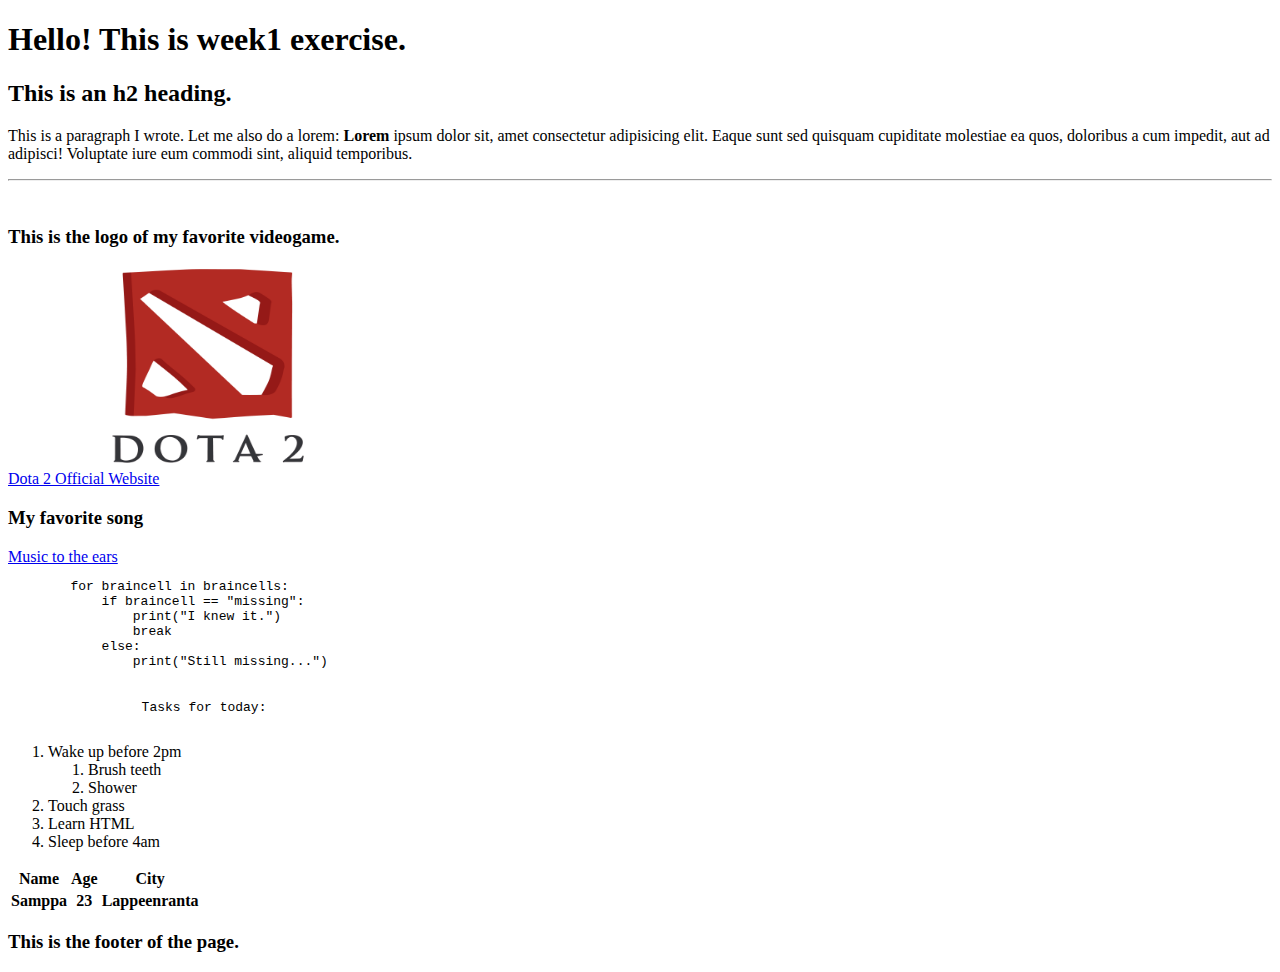
<file: index.html>
<!DOCTYPE html>
<html lang="en">
<head>
    <meta charset="UTF-8">
    <meta name="viewport" content="width=device-width, initial-scale=1.0">
    <title>First Website</title>
</head>
<body>
    <h1>
        Hello! This is week1 exercise.
    </h1>

    <h2>
        This is an h2 heading.
    </h2>
    <p>
        This is a paragraph I wrote. Let me also do a lorem:
        <strong>Lorem</strong> <!--Bold--> ipsum dolor sit, amet consectetur adipisicing elit. Eaque sunt sed quisquam cupiditate molestiae ea quos, doloribus a cum impedit, aut ad adipisci! Voluptate iure eum commodi sint, aliquid temporibus.
    </p>
    <hr> <!-- horizontal rule -->
    <br>
    <h3>This is the logo of my favorite videogame.</h3>
    <img src="log.png" alt="Dota logo" width="400" height="200">
    <br>
    <a href="https://www.dota2.com/" target="_blank">Dota 2 Official Website</a>
    <br>
    <h3>My favorite song</h3>
    <a href="https://www.youtube.com/watch?v=dQw4w9WgXcQ&list=RDdQw4w9WgXcQ&start_radio=1&pp=ygUjcmljayBhc3RsZXkgbmV2ZXIgZ29ubmEgZ2l2ZSB5b3UgdXCgBwE%3D">Music to the ears</a>

    <pre>
        for braincell in braincells:
            if braincell == "missing":
                print("I knew it.")
                break
            else:
                print("Still missing...")
    </pre>
    
    <ol>
        <pre>
            Tasks for today:
        </pre>
        <li>
            Wake up before 2pm
            <ol>
                <li>
                Brush teeth
                </li>
                <li>
                Shower
                </li>
            </ol>
        </li>
        <li>
            Touch grass
        </li>
        <li>
            Learn HTML
        </li>
        <li>
            Sleep before 4am
    </ol>
    <table>
        <tr>
            <th> Name </th>
            <th> Age </th>
            <th> City </th>
        </tr>
        <tr>
            <th> Samppa </th>
            <th> 23 </th>
            <th> Lappeenranta </th>
        </tr>    
    </table>
    <footer>
        <h3>
            This is the footer of the page.
        </h3>
    </footer>
</body>
</html>
</file>
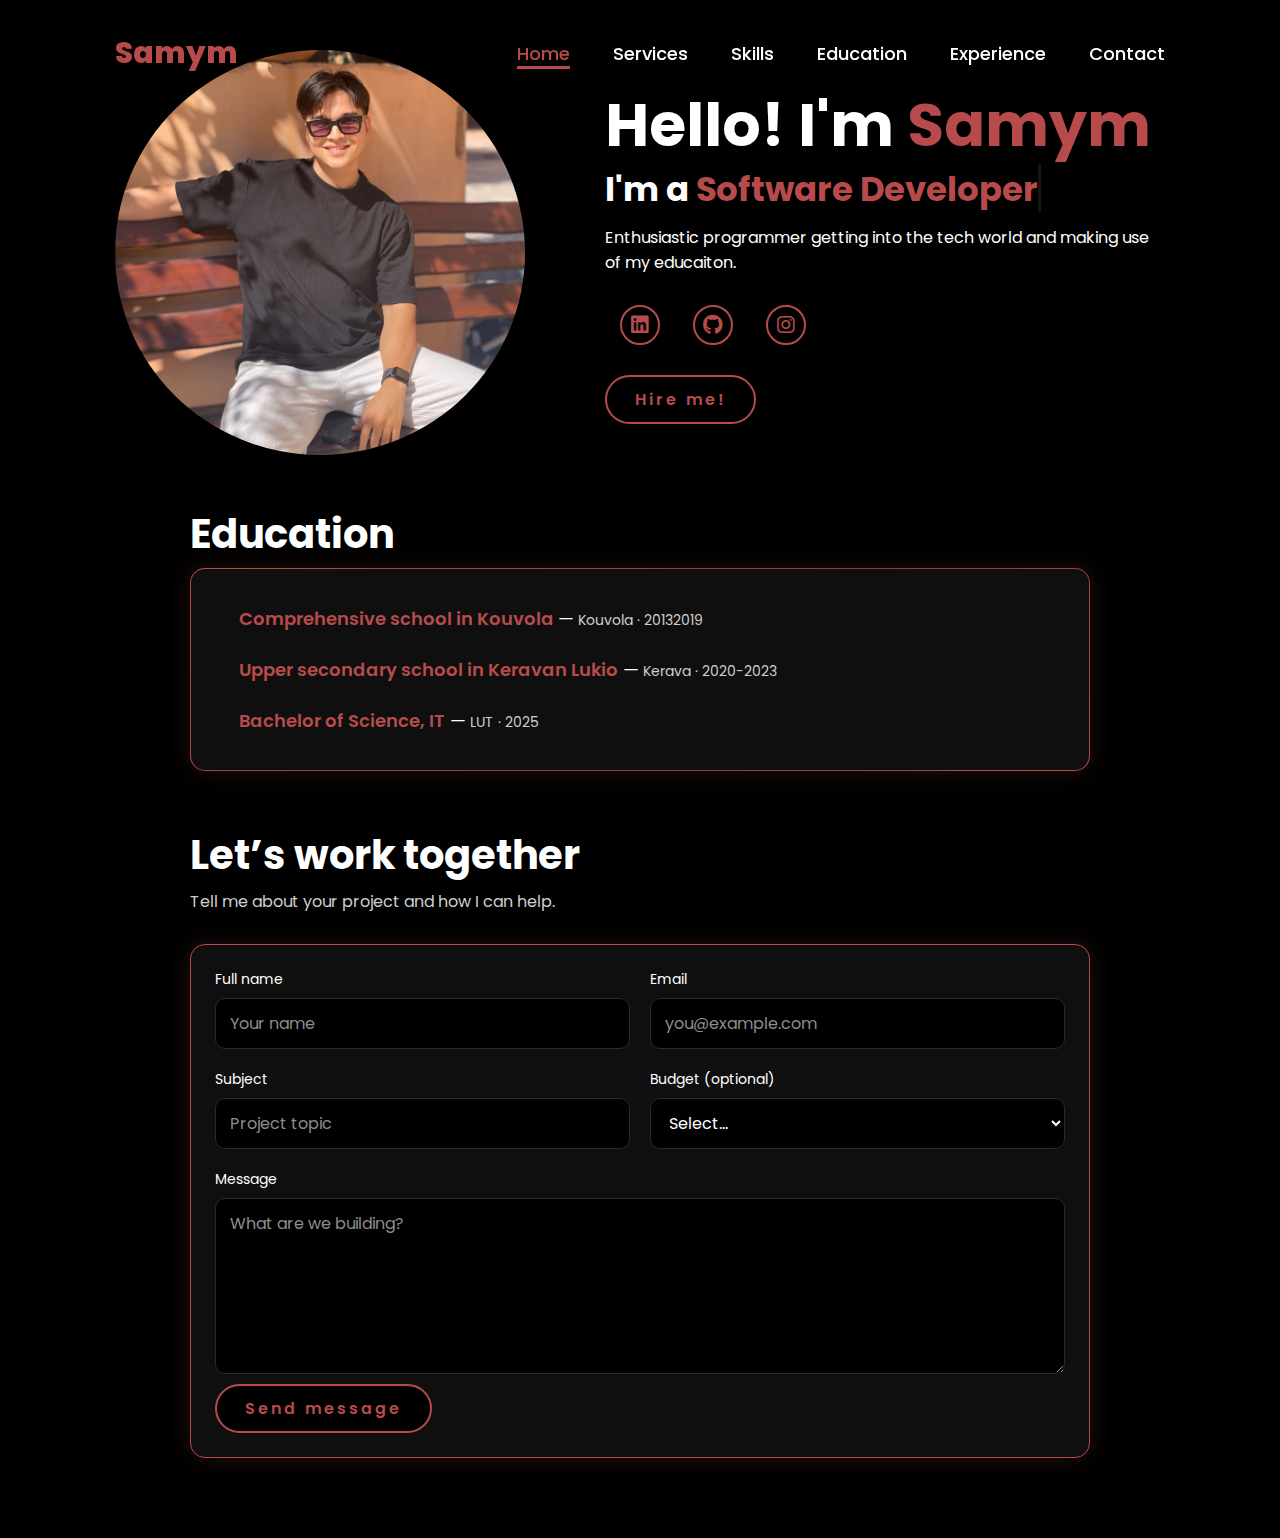
<file: Portfolio site/index.html>
<!DOCTYPE html>
<html lang="en">
<head>
    <meta charset="UTF-8">
    <meta name="viewport" content="width=device-width, initial-scale=1.0">
    <link rel="stylesheet" href="https://cdnjs.cloudflare.com/ajax/libs/font-awesome/6.5.2/css/all.min.css">
    <title>Portfolio website</title>
    <link rel="stylesheet" href="style.css">
</head>

<body>
    <header class="header">
    <a href="#" class="logo">Samym</a>
    <nav>
        <a href="#" class="active">Home</a>
        <a href="#services">Services</a>
        <a href="#skills">Skills</a>
        <a href="#education">Education</a>
        <a href="#experiences">Experience</a>
        <a href="#contact">Contact</a>
    </nav>
    </header>

    <section class = "home">
        <div class = "home-img">
            <img src="main.png" alt="">
        </div>
        <div class="home-content">
            <h1>Hello! I'm <span>Samym</span> </h1>
            <h3 class="typing-text">I'm a <span></span></h3>
            <p>Enthusiastic programmer getting into the tech world and making use of my educaiton.</p>
            <div class="social-icons">
                <a href="https://www.linkedin.com/in/samym-mohibby-705008211/"><i class="fa-brands fa-linkedin"></i></a>
                <a href="https://github.com/SamymMohibby/"><i class="fa-brands fa-github"></i></a>
                <a href="https://www.instagram.com/samymmohibby/"><i class="fa-brands fa-instagram"></i></a>
            </div>
            <a href="#contact" class="btn">Hire  me!</a>
        </div>
        
    </section>

      <section id="education-section">
  <h2 id="education-title">Education</h2>
  <div id="education" class="education">
    <ul>
      <li><span class="edu-title">Comprehensive school in Kouvola </span> — <span class="edu-meta">Kouvola · 20132019</span></li>
      <li><span class="edu-title">Upper secondary school in Keravan Lukio</span> — <span class="edu-meta">Kerava · 2020-2023</span></li>
      <li><span class="edu-title">Bachelor of Science, IT</span> — <span class="edu-meta">LUT · 2025</span></li>
    </ul>
  </div>
</section>

    <section id="contact" class="contact">
  <div class="contact-inner">
    <h2>Let’s work together</h2>
    <p class="contact-intro">Tell me about your project and how I can help.</p>

    <form class="contact-form" action="#" method="POST">
      <!-- If you use Formspree or similar later, replace action="#" with their endpoint -->
      <div class="form-grid">
        <label>
          Full name
          <input type="text" name="name" placeholder="Your name" required>
        </label>

        <label>
          Email
          <input type="email" name="email" placeholder="you@example.com" required>
        </label>

        <label>
          Subject
          <input type="text" name="subject" placeholder="Project topic">
        </label>

        <label>
          Budget (optional)
          <select name="budget">
            <option value="">Select…</option>
            <option value="under-1k">Under €1,000</option>
            <option value="1k-5k">€1,000–€5,000</option>
            <option value="5k-10k">€5,000–€10,000</option>
            <option value="10k-plus">€10,000+</option>
          </select>
        </label>

        <label class="full">
          Message
          <textarea name="message" rows="6" placeholder="What are we building?" required></textarea>
        </label>
      </div>

      <button type="submit" class="btn">Send message</button>
    </form>
  </div>
</section>

</body>
</html>
</file>
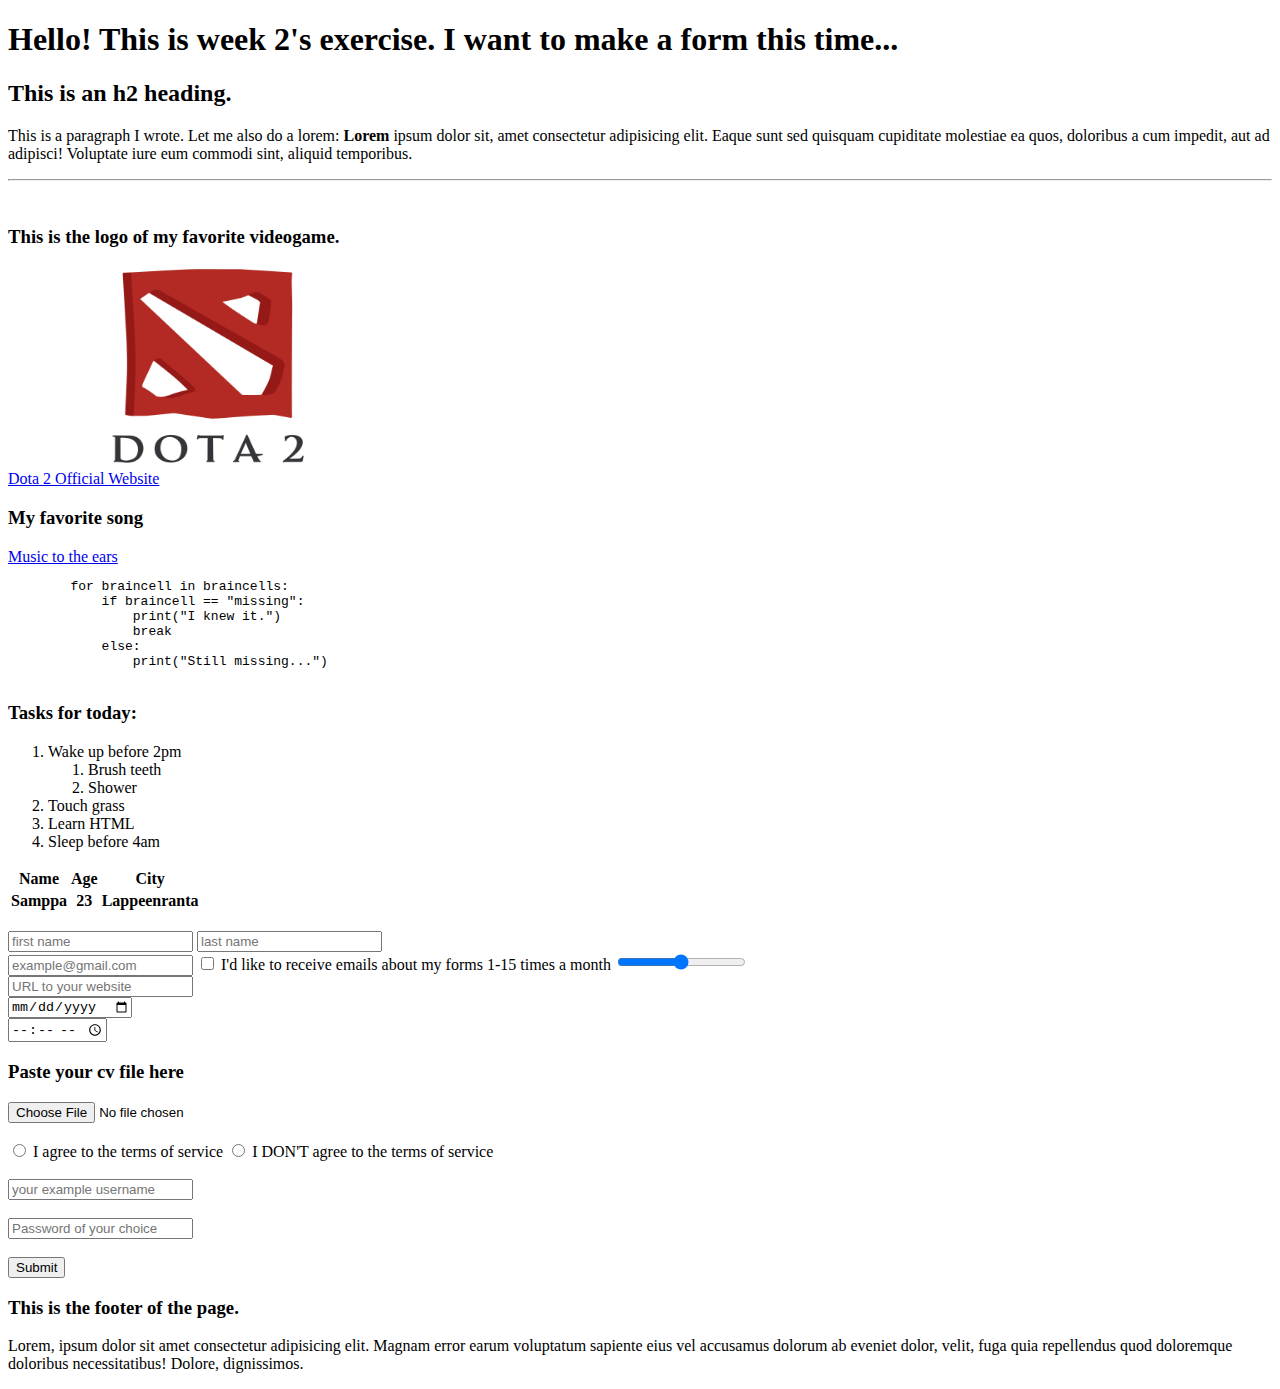
<file: Week2/index.html>
<!DOCTYPE html>
<html lang="en">
<head>
    <meta charset="UTF-8">
    <meta name="viewport" content="width=device-width, initial-scale=1.0">
    <title>Week2</title>
</head>
<body>
    <h1>
        Hello! This is week 2's exercise. I want to make a form this time...
    </h1>

    <h2>
        This is an h2 heading.
    </h2>
    <p>
        This is a paragraph I wrote. Let me also do a lorem:
        <strong>Lorem</strong> <!--Bold--> ipsum dolor sit, amet consectetur adipisicing elit. Eaque sunt sed quisquam cupiditate molestiae ea quos, doloribus a cum impedit, aut ad adipisci! Voluptate iure eum commodi sint, aliquid temporibus.
    </p>
    <hr> <!-- horizontal rule -->
    <br>
    <h3>This is the logo of my favorite videogame.</h3>
    <img src="log.png" alt="Dota logo" width="400" height="200">
    <br>
    <a href="https://www.dota2.com/" target="_blank">Dota 2 Official Website</a>
    <br>
    <h3>My favorite song</h3>
    <a href="https://www.youtube.com/watch?v=dQw4w9WgXcQ&list=RDdQw4w9WgXcQ&start_radio=1&pp=ygUjcmljayBhc3RsZXkgbmV2ZXIgZ29ubmEgZ2l2ZSB5b3UgdXCgBwE%3D">Music to the ears</a>

    <pre>
        for braincell in braincells:
            if braincell == "missing":
                print("I knew it.")
                break
            else:
                print("Still missing...")
    </pre>
    <h3>
            Tasks for today:
    </h3>
    <ol>
        
        <li>
            Wake up before 2pm
            <ol>
                <li>
                Brush teeth
                </li>
                <li>
                Shower
                </li>
            </ol>
        </li>
        <li>
            Touch grass
        </li>
        <li>
            Learn HTML
        </li>
        <li>
            Sleep before 4am
    </ol>
    <table>
        <tr>
            <th> Name </th>
            <th> Age </th>
            <th> City </th>
        </tr>
        <tr>
            <th> Samppa </th>
            <th> 23 </th>
            <th> Lappeenranta </th>
        </tr>    
    </table>
    <br>
    <div id="firstform">
            <form action="" method="post">
        <input type="text" name="first-name" id="first-name" placeholder="first name">
        <input type="text" name="last-name" id="last-name" placeholder="last name">
        <br>
        <input type="email" name="email" id="email" placeholder="example@gmail.com">
        <input type="checkbox" name="checkbox" id="checkbox">
        I'd like to receive emails about my forms 1-15 times a month
        <input type="range" name="range" id="range" min="1" max="15">
        <br>
        <input type="url" name="url" id="url" placeholder="URL to your website">
        <br>
        <input type="date" name="date" id="date">
        <br>
        <input type="time" name="time" id="time">
        <div>
            <h3>Paste your cv file here</h3>
            <input type="file" name="file" id="file">
        </div>
        <br>
        <div id="TOS"><input type="radio" name="radio" id="radio"> I agree to the terms of service
        <input type="radio" name="radio" id="radio"> I DON'T agree to the terms of service
        </div>
            </form>
    </div>
    
    <div id="secondform">
        <form action="" method="post">
            <div id="usernamepassword">
                <br>
                <input type="text" name="username" id="username" placeholder="your example username"> <br> <br>
                <input type="password" name="password" id="password" placeholder="Password of your choice">
                <br>
                <br>
                <div id="submit">
                    <input type="submit" name="submit" id="submit" value="Submit">
                </div>
            </div>
        </form>
    </div>
    
    <footer>
        <h3>
            This is the footer of the page.
        </h3>
        <p>
            Lorem, ipsum dolor sit amet consectetur adipisicing elit. Magnam error earum voluptatum sapiente eius vel accusamus dolorum ab eveniet dolor, velit, fuga quia repellendus quod doloremque doloribus necessitatibus! Dolore, dignissimos.
        </p>
    </footer>
</body>
</html>
</file>
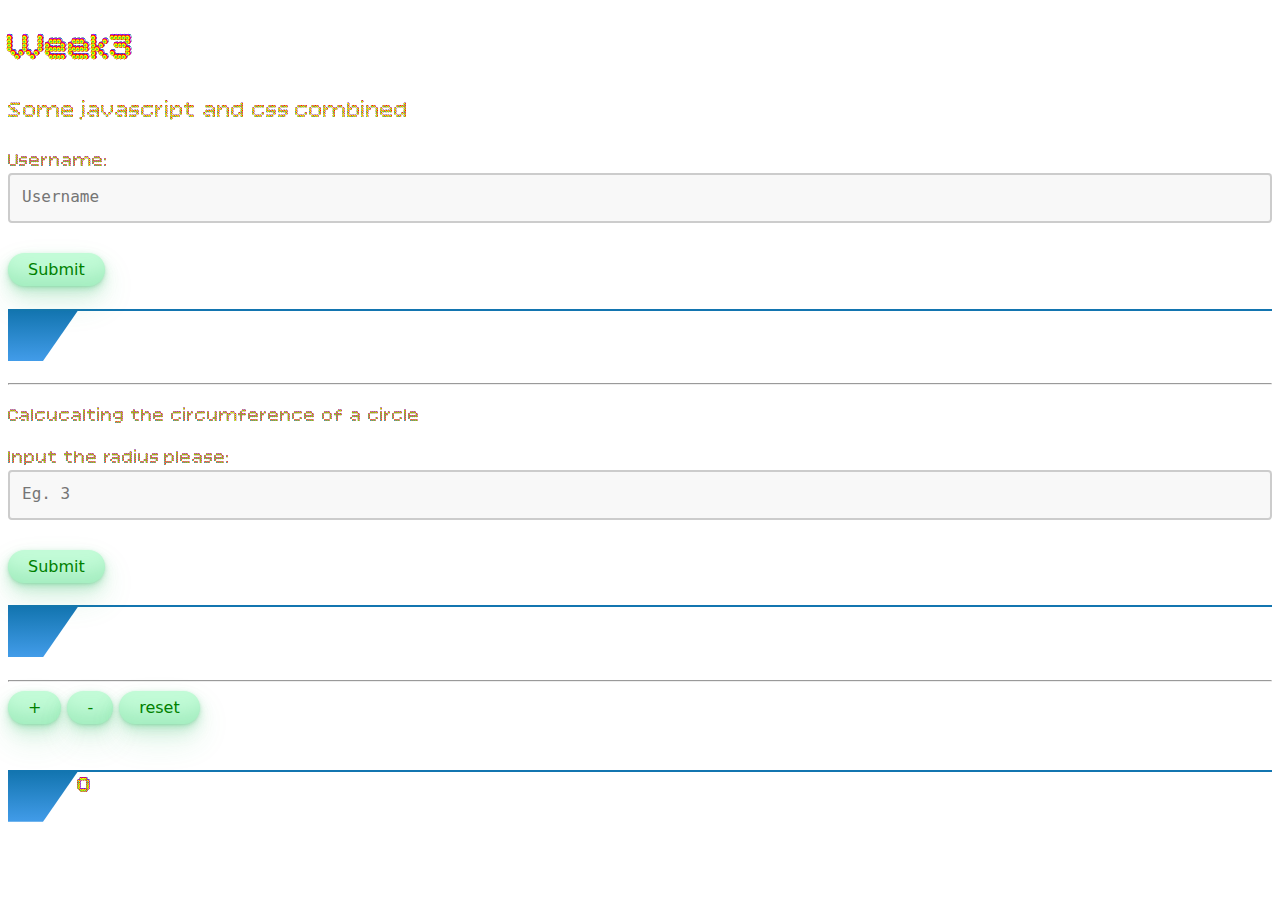
<file: Week3/index.html>
<!DOCTYPE html>
<html lang="en">
<head>
    <meta charset="UTF-8">
    <meta name="viewport" content="width=device-width, initial-scale=1.0">
    <title>Week3</title>
    <link rel="stylesheet" href="style.css">
</head>
<body>
    <h1>
        Week3
    </h1>
    <p id="pTag"> Some javascript and css combined</p>
    <label>Username:</label>
    <textarea name="textArea" id="textArea" placeholder="Username"></textarea>
    <br>
    <br>
    <button id="submitBtn" value="Submit" type="button">Submit</button>
    <h3 id="myH3"></h3>
    <hr>

    <p>Calcucalting the circumference of a circle</p>

    <label for="">Input the radius please: </label>
    <textarea name="" id="textCirc" placeholder="Eg. 3"></textarea>
    <br>
    <br>
    <button id="calculateBtn" value="Submit" type="button">Submit</button>
    <h3 id="result"></h3>

    <hr>

    <button id="plusBtn" value="Submit" type="button">+</button>
    <button id="minusBtn" value="Submit" type="button">-</button>
    <button id="resetBtn" value="Submit" type="button">reset</button>
    <br><br>
    <h3 id="thirdH3">0</h3>

    <script src="week3.js"></script>
</body>
</html>
</file>
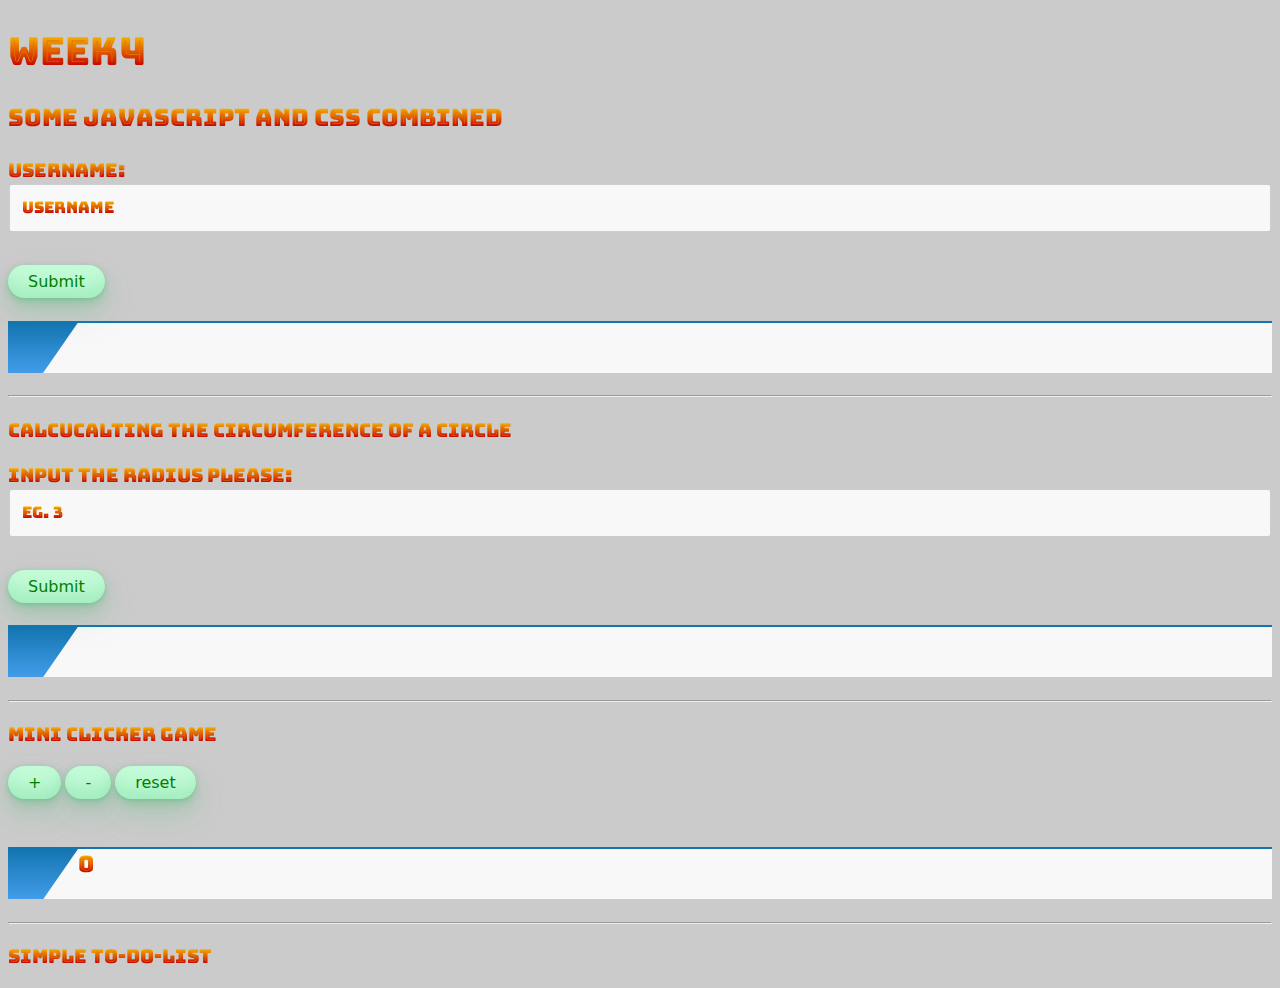
<file: Week4/index.html>
<!DOCTYPE html>
<html lang="en">
<head>
    <meta charset="UTF-8">
    <meta name="viewport" content="width=device-width, initial-scale=1.0">
    <title>Week4</title>
    <link rel="stylesheet" href="style.css">
</head>
<body>
    <h1>
        Week4
    </h1>
    <p id="pTag"> Some javascript and css combined</p>
    <label>Username:</label>
    <textarea name="textArea" id="textArea" placeholder="Username"></textarea>
    <br>
    <br>
    <button id="submitBtn" value="Submit" type="button">Submit</button>
    <h3 id="myH3"></h3>
    <hr>

    <p>Calcucalting the circumference of a circle</p>

    <label for="">Input the radius please: </label>
    <textarea name="" id="textCirc" placeholder="Eg. 3"></textarea>
    <br>
    <br>
    <button id="calculateBtn" value="Submit" type="button">Submit</button>
    <h3 id="result"></h3>

    <hr>
    <p>Mini clicker game</p>
    <button id="plusBtn" value="Submit" type="button">+</button>
    <button id="minusBtn" value="Submit" type="button">-</button>
    <button id="resetBtn" value="Submit" type="button">reset</button>
    <br><br>
    <h3 id="thirdH3">0</h3>

    <hr>

    <p>Simple to-do-list</p>
    <div id="listDiv">
        
    </div>

    <script src="week4.js"></script>
</body>
</html>
</file>
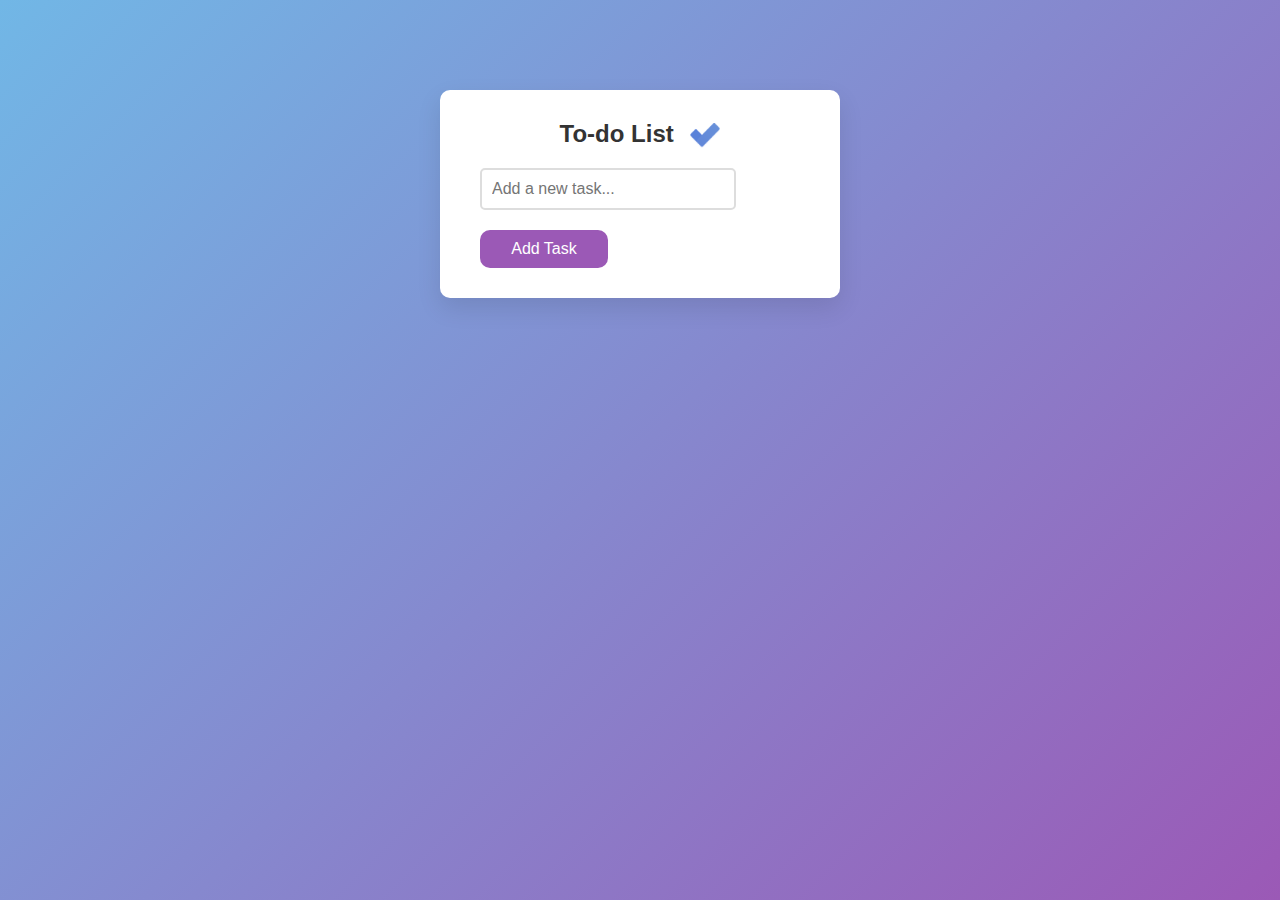
<file: Week5/index.html>
<!DOCTYPE html>
<html lang="en">
<head>
    <meta charset="UTF-8">
    <meta name="viewport" content="width=device-width, initial-scale=1.0">
    <title>To-do-list</title>
    <link rel="stylesheet" href="style.css">
</head>
<body>
     <div class="container">
        <div class="todo-app">
            <h2>To-do List <img src="icon.png"></h2>
            <input type="text" id="task-input" placeholder="Add a new task...">
            <button id="add-task-btn">Add Task</button>
            <ul id="list-container">
              <!--  <li class="checked">Task1</li>
                <li>Task2</li>
                <li>Task3</li>
                -->
            </ul>
        </div>
     </div>
     <script src="script.js"></script>
     
</body>
</html>
</file>
<file: Portfolio site/style.css>
@import url('https://fonts.googleapis.com/css2?family=Poppins:wght@100;200;300;400;500;600&display=swap');


* {
    margin: 0;
    padding: 0;
    box-sizing: border-box;
    text-decoration: none;
    border: none;
    outline: none;
    font-family: 'Poppins', sans-serif;
}

html {
    font-size: 62.5%;
}

body {
  width: 100%;
  min-height: 100vh;   /* safer than fixed 100vh */
  overflow-x: hidden;  /* keep only horizontal overflow hidden */
  background-color: black;
  color: white;
}


.header {
    margin-top: 20px;
    position: fixed;
    top: 0;
    left: 0;
    width: 100%;
    padding: 1rem 9%;
    background-color: transparent;
    filter: drop-shadow(0 2px 10px rgba(0,0,0,0.4));
    display: flex;
    justify-content: space-between;
    align-items: center;
    z-index: 100;
}

.logo {
    font-size: 3rem;
    color: #b74b4b;
    font-weight: 800;
    cursor: pointer;
    transition: 0.5s ease;
}

.logo-hover {
    transform: scale(1.1);
}

nav a{
    font-size: 1.8rem;
    color: white;
    margin-left: 4rem;
    font-weight: 500;
    transition: 0.3s ease;
    border-bottom: 3px solid transparent;
}


nav a:hover,
nav a.active {
    color: #b74b4b;
    border-bottom: 3px solid #b74b4b;
}

@media(max-width:995px){
    nav{
        position:absolute;
        display: none;
        top: 100%;
        right: 0;
        width: 40%;
        display: block;
        border-left: 3px solid #b74b4b;
        border-bottom: 3px solid #b74b4b;
        border-bottom-left-radius: 2rem;
        padding: 1rem;
        background-color: #161616;
        border-top: 0.1rem solid rgba(0, 0, 0, 0.1);
    }

    nav.active {
        display: block;
    }

    nav a{
       display: block;
       font-size: 2rem;
       margin: 3rem 0; 
    }

    nav a:hover,
    nav a.active {
        padding: 1rem;
        border-radius: 0.5rem;
        border-bottom: 0.5rem solid;
    }
}

section {
    min-height: 10vh;
    padding: 5rem 9% 5rem;
}

.home{
    display: flex;
    justify-content: center;
    align-items: center;
    gap: 8rem;
    background-color: black;
}

.home .home-content h1 {
    font-size: 6rem;
    font-weight: 700;
    line-height: 1.3;
}

span{
    color: #b74b4b;
}

.home-content h3{
    font-size: rem;
    margin-bottom: 1rem;
    font-weight: 700;
}

.home-content p{
    font-size: 1.6rem;
}

.home-img{
    border-radius: 50%;
}

.home-img img {
    position: relative;
    width: 32vw;
    border-radius: 50%;
    box-shadow: 0 0 25px solid #b74b4b;
    cursor: pointer;
    transition: 0.2 linear;
}

.home-img img:hover {
    font-size: 1.8rem;
    font-weight: 500;
}

.social-icons a{
    display: inline-flex;
    justify-content: center;
    align-items: center;
    width: 4rem;
    height: 4rem;
    background-color: transparent;
    border: 0.2rem solid #b74b4b;
    font-size: 2rem;
    border-radius: 50%;
    margin: 3rem 1.5rem;
    transition: 0.3s ease;
    color: #b74b4b;
}

.social-icons a:hover{
    color:black;
    transform: scale(1.3) translateY(-5px);
    background-color: #b74b4b;
    box-shadow: 0 0 25px #b74b4b;
}

.btn{
    display: inline-block;
    padding: 1rem 2.8rem;
    background-color: black;
    border-radius: 4rem;
    font-size: 1.6rem;
    color: #b74b4b;
    letter-spacing: 0.3rem;
    font-weight: 600;
    border: 2px solid  #b74b4b;
    transition: 0.3 ease;
    cursor: pointer;
}

.btn:hover {
    transform: scale3d(1.03);
    background-color: #b74b4b;
    color: black;
    box-shadow: 0 0 25px #b74b4b;
}

.typing-text{
    font-size: 34px;
    font-weight: 600;
    min-width: 280px;
}

.typing-text span{
    position: relative;
}

.typing-text span::before {
    content: "Software Developer";
    color: #b74b4b;
    animation: words 20s infinite; 
}

.typing-text span::after {
    content: "";
    background-color: black;
    position: absolute;
    width: calc(100% + 8px);
    height: 100%;
    border-left: 3px solid #161616;
    right: -8;
    animation: cursor 0.6s infinite;
}

@keyframes cursor {
    to{
        border-left: 3px solid #b74b4b;
    }
}

@keyframes words {
    0%, 20%{
        content: "Web developer"
    }
    21%, 40% {
        content: "Software Developer";
    }
    41%, 60% {
        content: "Web designer";
    }

    61%, 80%{
        content: "Game enthusiast";
    }
    81%, 100% {
        content: "Customer servant";
    }
}

@media (max-width: 1000px){
    .home{
        gap: 4rem;
    }
}

@media (max-width:995px) {
    .home{
        flex-direction: column;
        margin: 5rem 4rem;
    }

    .home .home-content h3{
        font-size: 2.5rem;
    }

    .home-content h1 {
        font-size: 5rem; 
    }
    .home-img img{
        width: 70vh;
        margin-top: 4rem;
    }
}


html { scroll-behavior: smooth;
}


#contact { scroll-margin-top: 120px; 
}


.contact {
  padding: 6rem 9% 8rem;
  background: black;
}

.contact-inner {
  max-width: 900px;
  margin: 0 auto;
}

.contact h2 {
  font-size: 4rem;
  line-height: 1.2;
  margin-bottom: 1rem;
}

.contact-intro {
  font-size: 1.6rem;
  color: #cfcfcf;
  margin-bottom: 3rem;
}

/* Form card */
.contact-form {
  background: #0f0f0f;
  border: 1px solid #b74b4b;
  border-radius: 1.5rem;
  padding: 2.4rem;
  box-shadow: 0 0 25px rgba(183, 75, 75, 0.2);
}

/* Two-column layout that collapses on mobile */
.form-grid {
  display: grid;
  grid-template-columns: repeat(2, minmax(0, 1fr));
  gap: 2rem;
}

.form-grid .full { grid-column: 1 / -1; }

.contact-form label {
  display: flex;
  flex-direction: column;
  gap: 0.8rem;
  font-size: 1.4rem;
  color: #ffffff;
}

.contact-form input,
.contact-form select,
.contact-form textarea {
  width: 100%;
  padding: 1.2rem 1.4rem;
  background: #000;
  color: #fff;
  border: 1px solid #2a2a2a;
  border-radius: 1rem;
  font-size: 1.6rem;
  transition: border-color 0.2s ease, box-shadow 0.2s ease, transform 0.05s ease;
}

.contact-form input::placeholder,
.contact-form textarea::placeholder {
  color: #8d8d8d;
}

.contact-form input:focus,
.contact-form select:focus,
.contact-form textarea:focus {
  outline: none;
  border-color: #b74b4b;
  box-shadow: 0 0 0 3px rgba(183, 75, 75, 0.25);
}

.contact-form .btn { margin-top: 1rem; }
.contact-form .btn:active { transform: scale(0.99); }

@media (max-width: 700px) {
  .form-grid { grid-template-columns: 1fr; }
}


#education-section { scroll-margin-top: 120px; }

#education-section { padding: 0 9%; }

@media (max-width: 700px) {
  #education-section { padding: 0 6%; }
}

#education-title {
  font-size: 4rem;
  line-height: 1.2;
  color: #fff;
  max-width: 900px;
  margin: 0 auto 1rem;
}

.education {
    position: relative;
    width: 100%;
    max-width: 900px;
    margin: 0 auto;
    border: 1px solid transparent;
    background: linear-gradient(#0f0f0f,#0f0f0f) padding-box,
    linear-gradient(140deg, #b74b4b, #8a3b3b 60%, #b74b4b) border-box;
    border-radius: 1.5rem;
    padding: 2.4rem;
    box-shadow: 0 0 25px rgba(183, 75, 75, 0.2);
    list-style-position: inside;
    transition: border-color .2s, box-shadow .2s, transform .05s;
}

.education ul {
    list-style: none;
    padding: 0;
    margin: 0;
}

#education li {
    font-size: 1.8rem; padding: .8rem 0;
    position: relative;
    padding: 1.2rem 0 1.2rem 2.4rem;
    transition: transform .12s ease, background .12s ease;
    border-radius: .8rem;
}

.education li:hover {
  transform: translateX(4px);
  background: rgba(255,255,255,0.02);
}



@media (max-width: 700px) {
  #education li { padding: .6rem 0; }
}

.edu-title { font-weight: 600; }
.edu-meta { color: #cfcfcf; font-size: 1.4rem; }

.reveal { opacity:0; transform: translateY(12px); transition: .5s ease; }
.reveal.is-in { opacity:1; transform:none; }
</file>
<file: Week3/style.css>
@import url('https://fonts.googleapis.com/css2?family=Barlow:ital,wght@0,100;0,200;0,300;0,400;0,500;0,600;0,700;0,800;0,900;1,100;1,200;1,300;1,400;1,500;1,600;1,700;1,800;1,900&family=Bitcount+Prop+Single+Ink:wght@100..900&family=Fira+Code:wght@300..700&family=Roboto:ital,wght@0,100;0,300;0,400;0,500;0,700;0,900;1,100;1,300;1,400;1,500;1,700;1,900&family=Space+Mono:ital,wght@0,400;0,700;1,400;1,700&display=swap');

body{
    font-family: "Bitcount Prop Single Ink",Verdana, Geneva, Tahoma, sans-serif;
    font-size: 1.2rem;
}

#pTag {
    font-size: 1.5rem;
}

/*
Found this beautiful button online
*/
button {
  background-color: #c2fbd7;
  border-radius: 100px;
  box-shadow: rgba(44, 187, 99, .2) 0 -25px 18px -14px inset,rgba(44, 187, 99, .15) 0 1px 2px,rgba(44, 187, 99, .15) 0 2px 4px,rgba(44, 187, 99, .15) 0 4px 8px,rgba(44, 187, 99, .15) 0 8px 16px,rgba(44, 187, 99, .15) 0 16px 32px;
  color: green;
  cursor: pointer;
  display: inline-block;
  font-family: CerebriSans-Regular,-apple-system,system-ui,Roboto,sans-serif;
  padding: 7px 20px;
  text-align: center;
  text-decoration: none;
  transition: all 250ms;
  border: 0;
  font-size: 16px;
  user-select: none;
  -webkit-user-select: none;
  touch-action: manipulation;
}

button:hover {
  box-shadow: rgba(44,187,99,.35) 0 -25px 18px -14px inset,rgba(44,187,99,.25) 0 1px 2px,rgba(44,187,99,.25) 0 2px 4px,rgba(44,187,99,.25) 0 4px 8px,rgba(44,187,99,.25) 0 8px 16px,rgba(44,187,99,.25) 0 16px 32px;
  transform: scale(1.05) rotate(-1deg);
}

/*
Nice looking textareas and h3
*/

textarea {
  width: 100%;
  height: 50px;
  padding: 12px;
  box-sizing: border-box;
  border: 2px solid #ccc;
  border-radius: 4px;
  background-color: #f8f8f8;
  font-size: 16px;
  resize: none;
}

h3 {
  border-top: 2px solid #1375b0;
  width: 100%;
  float: none;
  display: flex;
}

h3::before {
  content: "";
  display: block;
  position: relative;
  top: 0px;
  left: 0;
  font-size: 36px;
  padding: 25px 35px;
  background-image: linear-gradient(to top, #429ce9 0, #1375b0 100%);
  color: #fff;
  float: left;
  line-height: 0;
  font-weight: 600;
  clip-path: polygon(0 -1%, 100% -1%, calc(100% - 35px) 100%, 0 100%);
}
</file>
<file: Week4/style.css>
@import url('https://fonts.googleapis.com/css2?family=Barlow:ital,wght@0,100;0,200;0,300;0,400;0,500;0,600;0,700;0,800;0,900;1,100;1,200;1,300;1,400;1,500;1,600;1,700;1,800;1,900&family=Bitcount+Prop+Single+Ink:wght@100..900&family=Bungee+Spice&family=Fira+Code:wght@300..700&family=Roboto:ital,wght@0,100;0,300;0,400;0,500;0,700;0,900;1,100;1,300;1,400;1,500;1,700;1,900&family=Space+Mono:ital,wght@0,400;0,700;1,400;1,700&display=swap');

body{
    font-family: "Bungee Spice",Verdana, Geneva, Tahoma, sans-serif;
    font-size: 1.2rem;
    background-color: #CBCBCB;
}

#pTag {
    font-size: 1.5rem;
}

/*
Found this beautiful button online
*/
button {
  background-color: #c2fbd7;
  border-radius: 100px;
  box-shadow: rgba(44, 187, 99, .2) 0 -25px 18px -14px inset,rgba(44, 187, 99, .15) 0 1px 2px,rgba(44, 187, 99, .15) 0 2px 4px,rgba(44, 187, 99, .15) 0 4px 8px,rgba(44, 187, 99, .15) 0 8px 16px,rgba(44, 187, 99, .15) 0 16px 32px;
  color: green;
  cursor: pointer;
  display: inline-block;
  font-family: CerebriSans-Regular,-apple-system,system-ui,Roboto,sans-serif;
  padding: 7px 20px;
  text-align: center;
  text-decoration: none;
  transition: all 250ms;
  border: 0;
  font-size: 16px;
  user-select: none;
  -webkit-user-select: none;
  touch-action: manipulation;
}

button:hover {
  box-shadow: rgba(44,187,99,.35) 0 -25px 18px -14px inset,rgba(44,187,99,.25) 0 1px 2px,rgba(44,187,99,.25) 0 2px 4px,rgba(44,187,99,.25) 0 4px 8px,rgba(44,187,99,.25) 0 8px 16px,rgba(44,187,99,.25) 0 16px 32px;
  transform: scale(1.05) rotate(-1deg);
}

/*
Nice looking textareas and h3
found on google https://www.w3schools.com/
*/

textarea {
    font-family: "Bungee Spice", Verdana, Geneva, Tahoma, sans-serif;
    width: 100%;
    height: 50px;
    padding: 12px;
    box-sizing: border-box;
    border: 2px solid #ccc;
    border-radius: 4px;
    background-color: #f8f8f8;
    font-size: 16px;
    resize: none;
}

h3 {
  border-top: 2px solid #1375b0;
  width: 100%;
  float: none;
  display: flex;
  background-color: #f8f8f8;
}

h3::before {
  content: "";
  display: block;
  position: relative;
  top: 0px;
  left: 0;
  font-size: 36px;
  padding: 25px 35px;
  background-image: linear-gradient(to top, #429ce9 0, #1375b0 100%);
  color: #fff;
  float: left;
  line-height: 0;
  font-weight: 600;
  clip-path: polygon(0 -1%, 100% -1%, calc(100% - 35px) 100%, 0 100%);
}

#listDiv textarea{
  font-family: Verdana, Geneva, Tahoma, sans-serif;
}

li {
  font-family: Verdana, Geneva, Tahoma, sans-serif;
}
</file>
<file: Week5/style.css>
*{
    margin:0;
    padding:0;
    font-family: 'Poppins', sans-serif;
    box-sizing: border-box;
}

.container{
    width: 100%;
    min-height: 100vh;
    background: linear-gradient(135deg, #71b7e6, #9b59b6);
    padding: 10px;
}

.todo-app{
    background: #fff;
    max-width: 400px;
    margin: 80px auto;
    padding: 30px 40px;
    border-radius: 10px;
    box-shadow: 0 10px 25px rgba(0,0,0,0.1);
}
.todo-app h2{
    text-align: center;
    margin-bottom: 20px;
    color: #333;
}
.todo-app h2 img{
    width: 30px;
    vertical-align: middle;
    margin-left: 10px;
    filter: invert(41%) sepia(83%) saturate(749%) hue-rotate(192deg) brightness(91%) contrast(86%);
}

.todo-app #task-input{
    display: flex;
    justify-content: space-between;
    margin-bottom: 20px;
}

.todo-app #task-input{
    width: 80%;
    padding: 10px;
    border: 2px solid #ddd;
    border-radius: 5px;
    font-size: 16px;
    outline: none;
    transition: 0.3s;
}

.todo-app #task-input input:focus{
    border-color: #9b59b6;
}

#add-task-btn{
    width: 40%;
    padding: 10px;
    background: #9b59b6;
    color: #fff;
    border: none;
    border-radius: 10px;
    font-size: 16px;
    cursor: pointer;
    transition: 0.3s;
}

#add-task-btn:hover{
    background: #8e44ad;
}

ul li{
    list-style: none;
    font-size: 17px;
    padding: 17px 8px 12px 50px;
    user-select: none;
    cursor: pointer;
    position: relative;
}

ul li::before{
    content: '';
    position: absolute;
    height: 28px;
    width: 28px;
    border-radius:50%;
    background-image: url(unchecked.png);
    background-size: cover;
    background-position: center;
    top: 12px;
    left: 8px;
}

ul li.checked{
    color: #555;
    text-decoration: line-through;
}

ul li.checked::before{
    background-image: url(checked.png);
}

ul li span{
    position: absolute;
    right: 0;
    top: 5px;
    width: 40px;
    height: 40px;
    font-size: 22px;
    color: #555;
    line-height: 40px;
    text-align: center;
    border-radius: 50%;
    color: #9b59b6;
}

ul li span:hover{
    background: #ddd;
    color: black;
    
}
</file>
